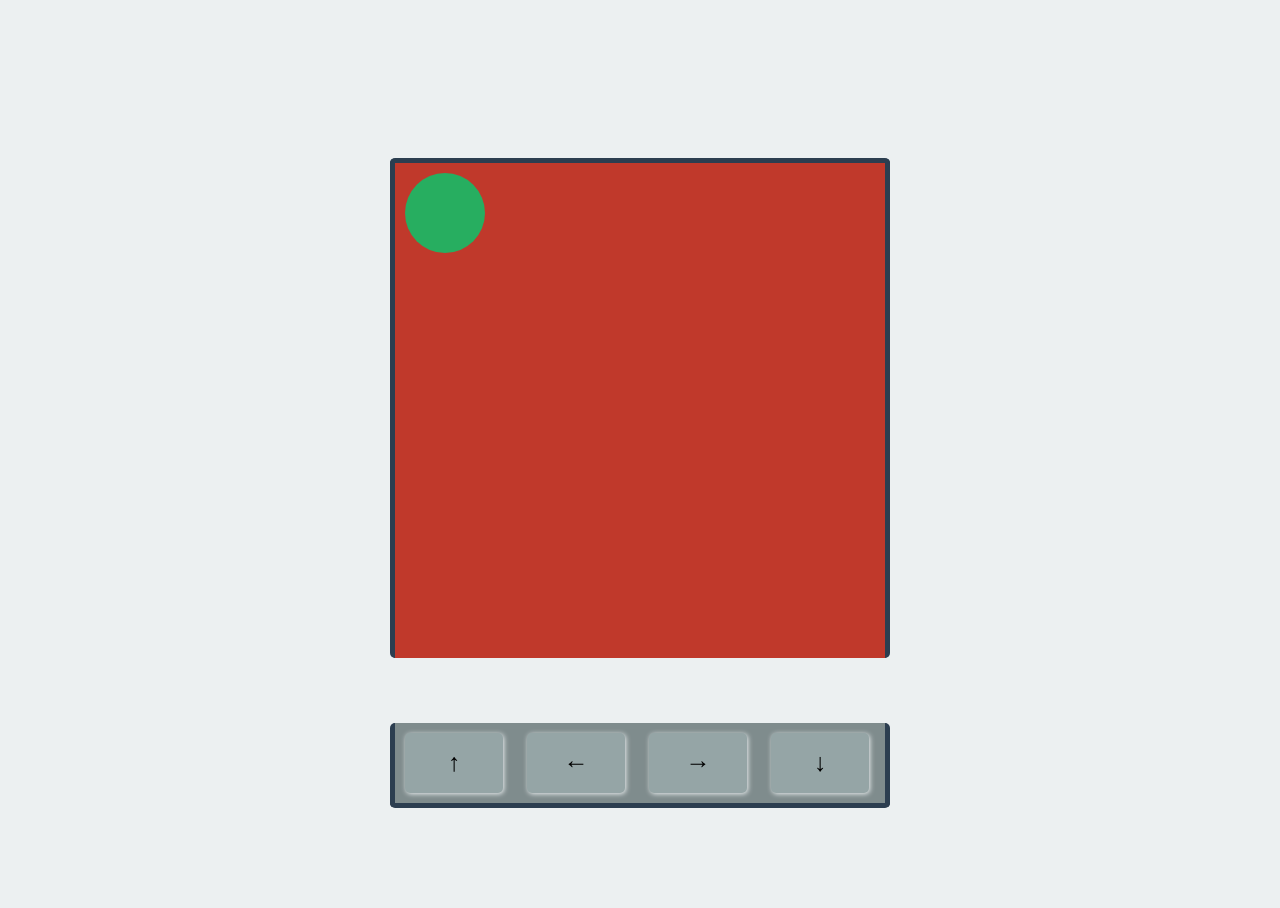
<file: exercise1/index.html>
<!DOCTYPE html>
<html>

<head>
    <title>DOM</title>
    <link rel="stylesheet" href="style.css" />
    <script defer src="main.js"></script>
</head>

<body>
    <div id="container">
        <div id="playing-field" class="centered">
            <div id="ball" class="centered"></div>
        </div>
        <div id="arrows" class="centered">
            <div id="up" class="arrow">&uarr;</div>
            <div id="left" class="arrow">&larr;</div>
            <div id="right" class="arrow">&rarr;</div>
            <div id="down" class="arrow">&darr;</div>
        </div>
    </div>
</body>

</html>
</file>
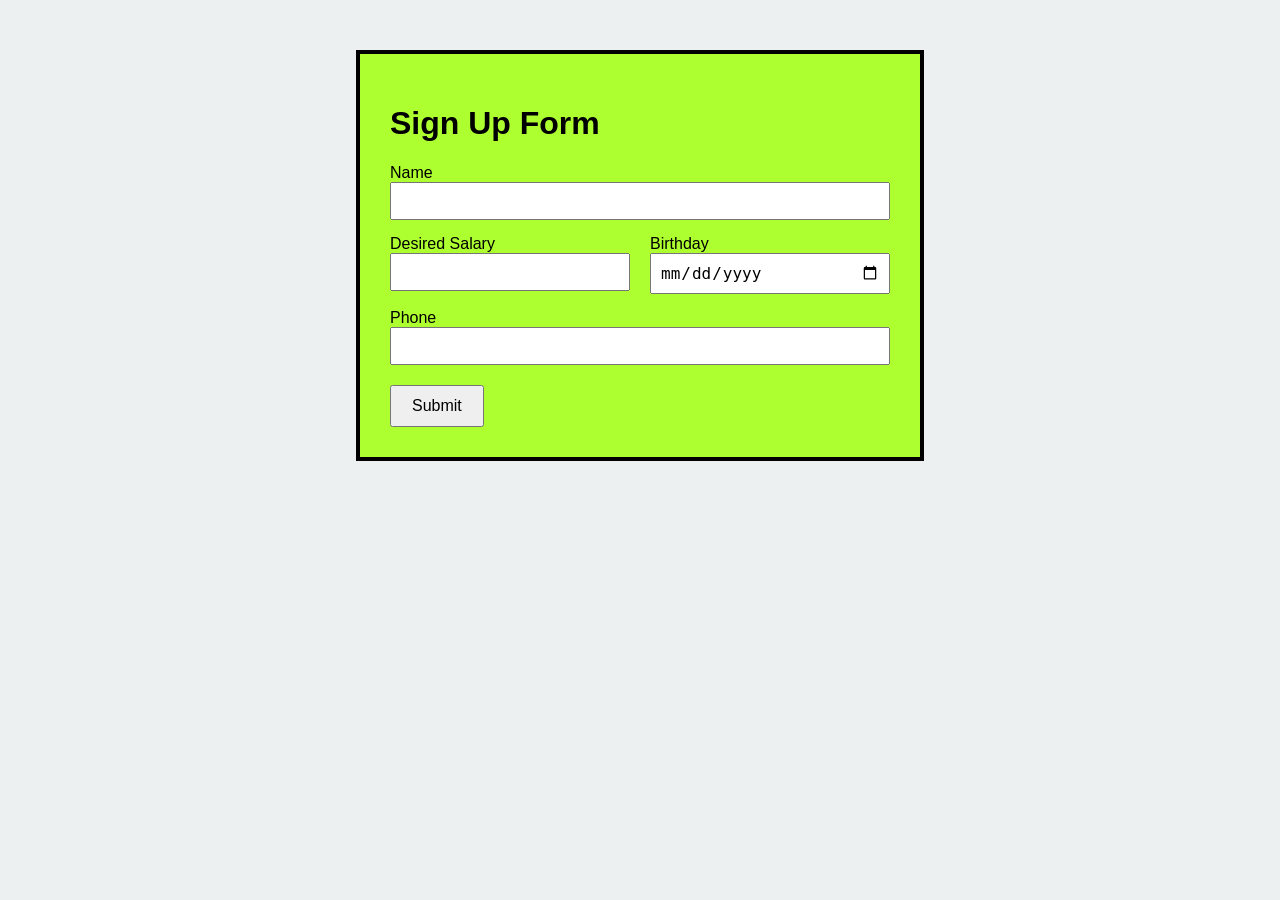
<file: exercise4/index.html>
<!DOCTYPE html>
<html>

<head>
    <title>Form Validation</title>
    <link rel="stylesheet" href="style.css">
    <script defer src="main.js"></script>
</head>

<body>

    <div id="container">

        <h1>Sign Up Form</h1>

        <label for="name">Name</label>
        <input id="name" type="text">

        <div class="row">
            <div class="field">
                <label for="salary">Desired Salary</label>
                <input id="salary" type="number">
            </div>

            <div class="field">
                <label for="birthday">Birthday</label>
                <input id="birthday" type="date">
            </div>
        </div>

        <label for="phone">Phone</label>
        <input id="phone" type="text">

        <div id="errors"></div>

        <button id="submit-btn">Submit</button>

    </div>

    <div id="welcome-message"></div>

</body>

</html>
</file>
<file: exercise1/style.css>
body{
    background-color: #ecf0f1;
}

#container{
    width: 100%;
    height: 100vh;
    
    position: absolute;
    margin-left: 50%;
    left: -250px;
}

#playing-field{
    width: 500px;
    height: 500px;
    
    position:absolute;
    margin-top: -300px;
    top:50%;

    border-radius: 5px;
    border: 5px solid #2c3e50;
    border-bottom: none;
    box-sizing: border-box;
    
    background-color: #c0392b;
    padding: 10px;
}

#ball{
    position: absolute;
    width: 80px;
    height: 80px;
    
    background-color: #27ae60;
    border-radius: 50%;
}

#arrows{
    border: 5px solid #2c3e50;
    border-top: none;
    box-sizing: border-box;
    border-radius: 5px;
    
    width: 500px;
    height: 85px;
    position: absolute;
    bottom: 100px;
    
    background-color: #7f8c8d;
}

.arrow{
    border-radius: 5px;
    box-shadow: 1px 1px 5px #ecf0f1;
    
    display: inline-block;
    text-align: center;
    margin:10px;
    width:20%;
    height:60px;
    line-height: 60px;
    
    background-color: #95a5a6;
    font-size: 25px;
    font-weight: bold;
    cursor: pointer;
    user-select: none;
}

.arrow:active{
    background-color: #7f8c8d
}
</file>
<file: exercise4/style.css>
body {
    font-family: Arial, sans-serif;
    background-color: #ecf0f1;
}

#container {
    width: 500px;
    margin: 50px auto;
    padding: 30px;
    background-color: greenyellow;
    border: 4px solid black;
}

label {
    display: block;
    margin-top: 15px;
}

input {
    width: 100%;
    padding: 8px;
    font-size: 16px;
    box-sizing: border-box;
}

.row {
    display: flex;
    gap: 20px;
}

.field {
    width: 50%;
}

button {
    margin-top: 20px;
    padding: 10px 20px;
    font-size: 16px;
    cursor: pointer;
}

.error {
    color: red;
    margin-top: 10px;
    font-size: 30px;
}

.success {
    color: rgb(27, 121, 27);
    margin-top: 10px;
    font-size: 30px;
}
</file>
